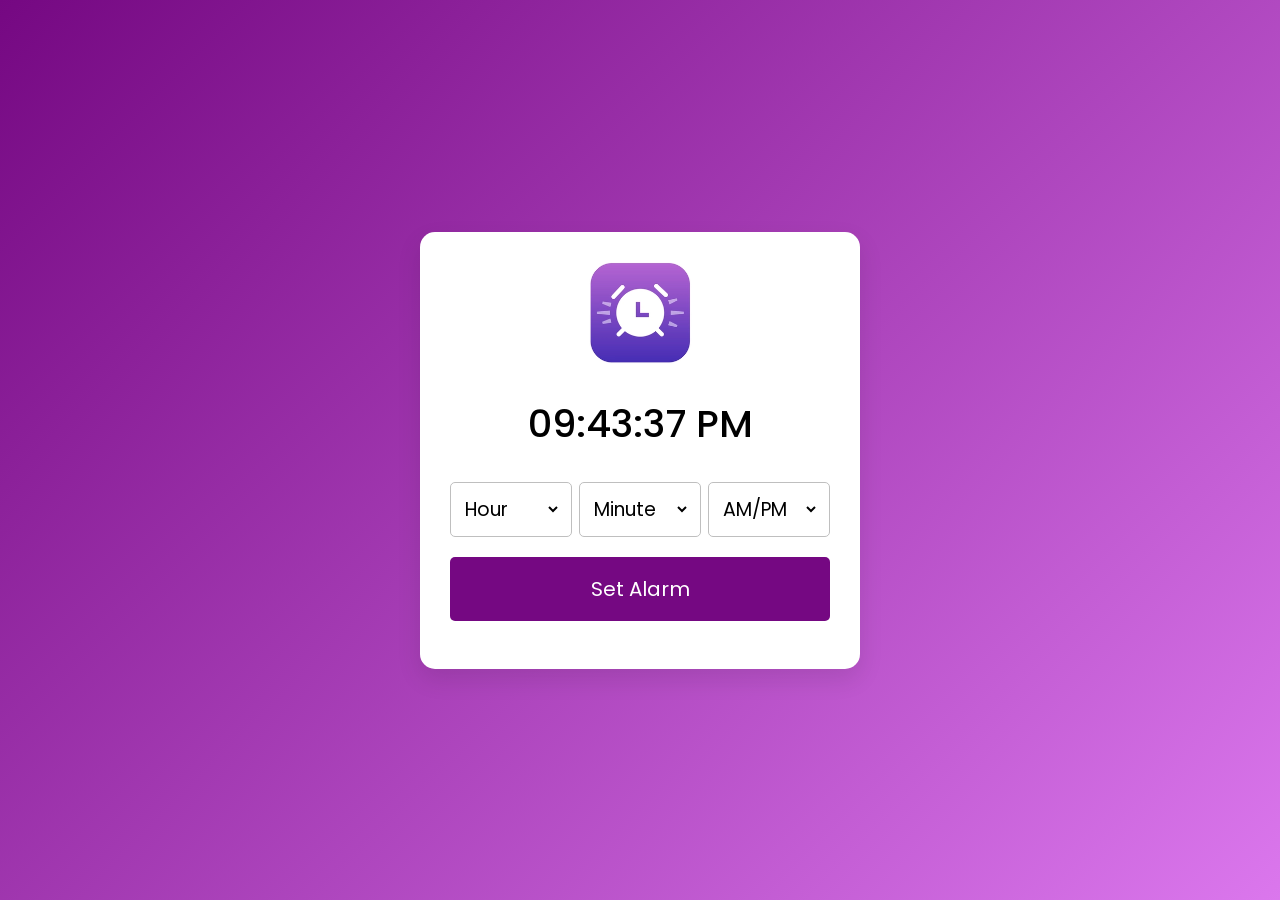
<file: alarm-clock/index.html>
<!DOCTYPE html>
<html lang="en" dir="ltr">

<head>
  <meta charset="utf-8">
  <title>Alarm Clock</title>
  <link rel="stylesheet" href="style.css">
  <meta name="viewport" content="width=device-width, initial-scale=1.0">
</head>

<body>
  <div class="wrapper">
    <img src="clock.png" alt="clock">
    <h1>00:00:00 PM</h1>
    <div class="content">
      <div class="column">
        <select>
          <option value="Hour" selected disabled hidden>Hour</option>
        </select>
      </div>
      <div class="column">
        <select>
          <option value="Minute" selected disabled hidden>Minute</option>
        </select>
      </div>
      <div class="column">
        <select>
          <option value="AM/PM" selected disabled hidden>AM/PM</option>
        </select>
      </div>
    </div>
    <button>Set Alarm</button>
    <p></p>
  </div>

  <script src="script.js"></script>

</body>

</html>
</file>
<file: alarm-clock/style.css>
/* Import Google font - Poppins */
@import url('https://fonts.googleapis.com/css2?family=Poppins:wght@400;500;600&display=swap');
*{
  margin: 0;
  padding: 0;
  box-sizing: border-box;
  font-family: 'Poppins', sans-serif;
}
body, .wrapper, .content{
  display: flex;
  align-items: center;
  justify-content: center;
}
body{
  padding: 0 10px;
  min-height: 100vh;
  background-color: #750882;
background-image: linear-gradient(135deg, #750882 0%, #db77ed 100%);

}
.wrapper{
  width: 440px;
  padding: 30px 30px 38px;
  background: #fff;
  border-radius: 15px;
  flex-direction: column;
  box-shadow: 0 10px 25px rgba(0,0,0,0.1);
}
.wrapper img{
  max-width: 103px;
}
.wrapper h1{
  font-size: 38px;
  font-weight: 500;
  margin: 30px 0;
}
.wrapper p{
  margin : 5px 5px;
}
.wrapper .content{
  width: 100%;
  justify-content: space-between;
}
.content.disable{
  cursor: no-drop;
}
.content .column{
  padding: 0 10px;
  border-radius: 5px;
  border: 1px solid #bfbfbf;
  width: calc(100% / 3 - 5px);
}
.content.disable .column{
  opacity: 0.6;
  pointer-events: none;
}
.column select{
  width: 100%;
  height: 53px;
  border: none;
  outline: none;
  background: none;
  font-size: 19px;
}
.wrapper button{
  width: 100%;
  border: none;
  outline: none;
  color: #fff;
  cursor: pointer;
  font-size: 20px;
  padding: 17px 0;
  margin-top: 20px;
  border-radius: 5px;
  background: #750882;
  transition: 0.5s ease;
}
button:hover{
  opacity: 0.9;
}
</file>
